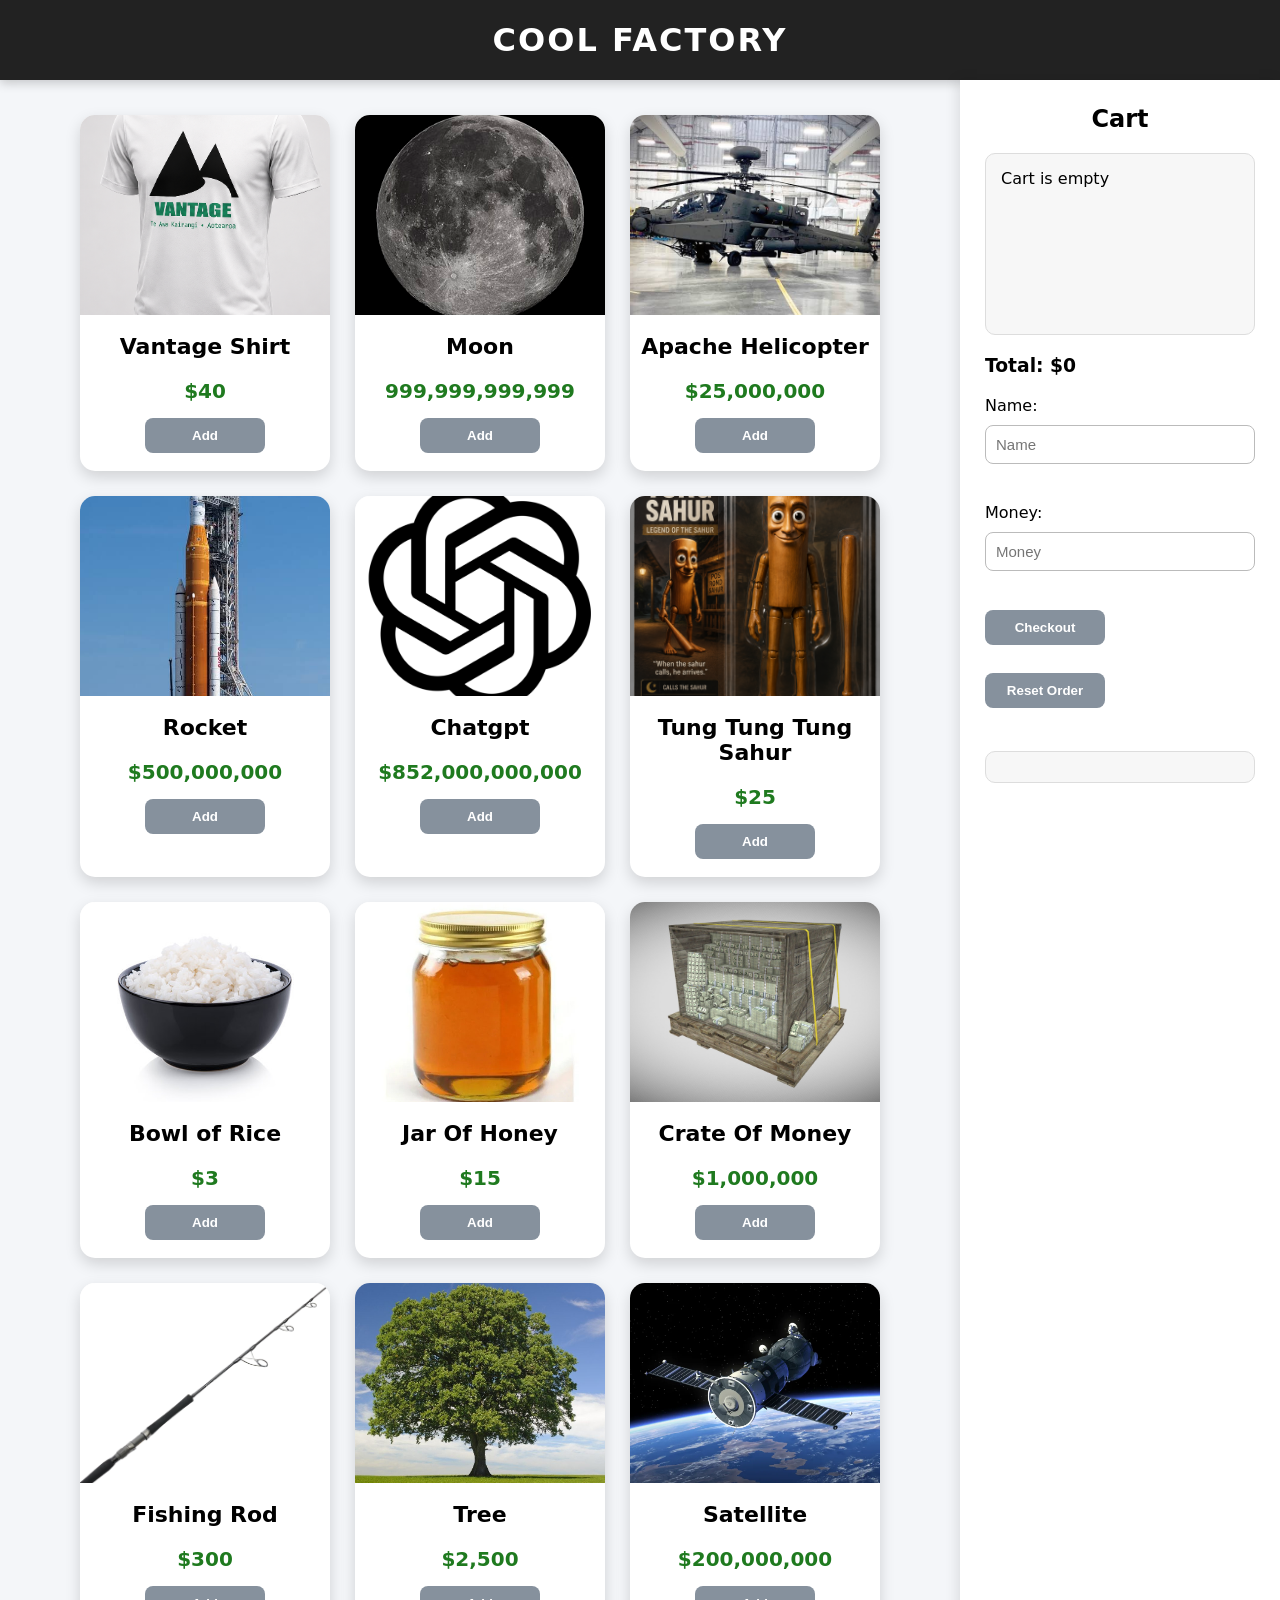
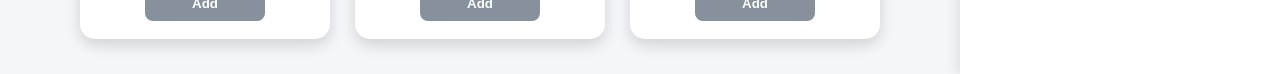
<file: index.html>
<!DOCTYPE html>
<html>
<head>
    <link rel="stylesheet" href="style.css">
    <link rel="icon" type="image/png" href="images/logo.png">
<title>cool factory</title>

</head>
<body>

<div class="container">

    <header><h1>cool factory</h1></header>

        <div id="products">

            <div class="cards">
                <img src="images/vantageshirt.png" alt="vantage shirt product">
                <h3>Vantage Shirt</h3>
                <p>$40</p>
                <button onclick="addToCart('Vantage Shirt',40)">Add</button>
            </div>

            <div class="cards">
                <img src="images/moon.jpg" alt="moon product">
                <h3>Moon</h3>
                <p>999,999,999,999</p>
                <button onclick="addToCart('Moon',999999)">Add</button>
            </div>

            <div class="cards">
                <img src="images/apache.jpg" alt="apache helicopter">
                <h3>Apache Helicopter</h3>
                <p>$25,000,000</p>
                <button onclick="addToCart('Apache Helicopter',25000000)">Add</button>
            </div>

            <div class="cards">
                <img src="images/rocket.jpg" alt="rocket">
                <h3>Rocket</h3>
                <p>$500,000,000</p>
                <button onclick="addToCart('Rocket',500000000)">Add</button>
            </div>

            <div class="cards">
                <img src="images/chatgptlogo.png" alt="chatgpt company">
                <h3>Chatgpt</h3>
                <p>$852,000,000,000</p>
                <button onclick="addToCart('Chatgpt',852000000000)">Add</button>
            </div>

            <div class="cards">
                <img src="images/tungtung.png" alt="tungtungsahur collectible">
                <h3>Tung Tung Tung Sahur</h3>
                <p>$25</p>
                <button onclick="addToCart('Tung Tung Tung Sahur',25)">Add</button>
            </div>

            <div class="cards">
                <img src="images/rice.jpg" alt="bowl of rice">
                <h3>Bowl of Rice</h3>
                <p>$3</p>
                <button onclick="addToCart('Bowl Of Rice',3)">Add</button>
            </div>

            <div class="cards">
                <img src="images/honey.jpg" alt="A jar of honey">
                <h3>Jar Of Honey</h3>
                <p>$15</p>
                <button onclick="addToCart('Jar Of Honey',15)">Add</button>
            </div>

            <div class="cards">
                <img src="images/money.jpeg" alt="Crate of money">
                <h3>Crate Of Money</h3>
                <p>$1,000,000</p>
                <button onclick="addToCart('Crate Of Money',1000000)">Add</button>
            </div>

            <div class="cards">
                <img src="images/fishingrod.png" alt="fishing rod">
                <h3>Fishing Rod</h3>
                <p>$300</p>
                <button onclick="addToCart('Fishing Rod',300)">Add</button>
            </div>

            <div class="cards">
                <img src="images/tree.jpg" alt="Tree">
                <h3>Tree</h3>
                <p>$2,500</p>
                <button onclick="addToCart('Tree',2500)">Add</button>
            </div>

            <div class="cards">
                <img src="images/satellite.webp" alt="satellite">
                <h3>Satellite</h3>
                <p>$200,000,000</p>
                <button onclick="addToCart('Crate Of Money',200000000)">Add</button>
            </div>

        </div>

        <div id="cart">
            <h2>Cart</h2>

            <div id="cartItems"> Cart is empty</div>
            <h3>Total: $<span id="total">0</span></h3>

            <form onsubmit="return false;">
                <label>Name:</label>
                <input type="text" id="nameField" placeholder="Name">
                <br>
                <label>Money:</label>
                <input type="number" id="moneyField" min="0" placeholder="Money">
                <br>
                <button onclick="checkOut()">Checkout</button>
                <button onclick="resetOrder()">Reset Order</button>
            </form>

            <div id="receipt"></div>

        </div>
</div>


<script src="script.js"></script>
</body>
</html>
</file>
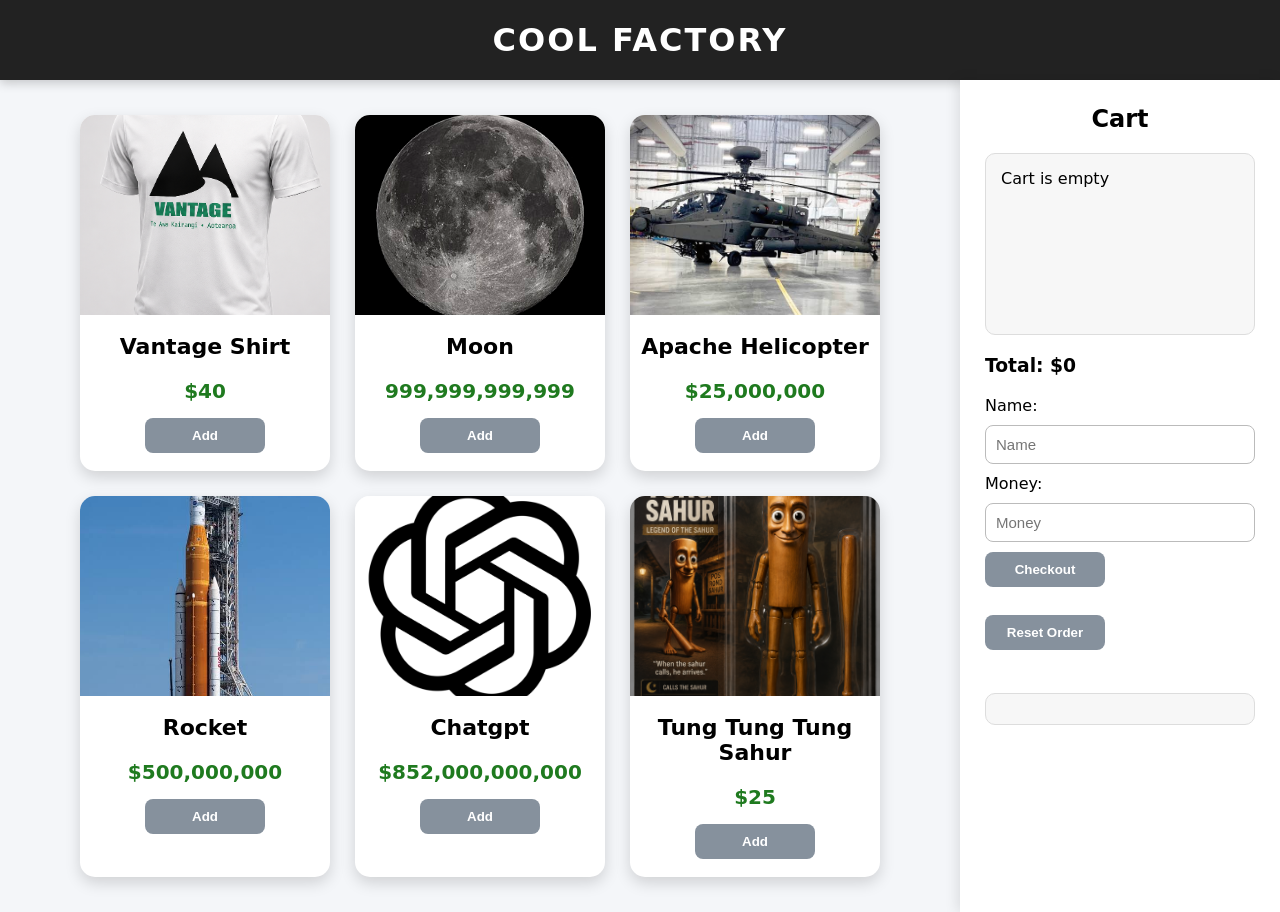
<file: order.html>
<!DOCTYPE html>
<html>
<head>
    <link rel="stylesheet" href="style.css">
<title>cool factory</title>
</head>
<body>

<div class="container">

    <header><h1>cool factory</h1></header>

        <div id="products">

            <div class="cards">
                <img src="images/vantageshirt.png" alt="vantage shirt product">
                <h3>Vantage Shirt</h3>
                <p>$40</p>
                <button onclick="addToCart('Vantage Shirt',40)">Add</button>
            </div>

            <div class="cards">
                <img src="images/moon.jpg" alt="moon product">
                <h3>Moon</h3>
                <p>999,999,999,999</p>
                <button onclick="addToCart('Moon',999999)">Add</button>
            </div>

            <div class="cards">
                <img src="images/apache.jpg" alt="apache helicopter">
                <h3>Apache Helicopter</h3>
                <p>$25,000,000</p>
                <button onclick="addToCart('Apache Helicopter',25000000)">Add</button>
            </div>

            <div class="cards">
                <img src="images/rocket.jpg" alt="rocket">
                <h3>Rocket</h3>
                <p>$500,000,000</p>
                <button onclick="addToCart('Rocket',500000000)">Add</button>
            </div>

            <div class="cards">
                <img src="images/chatgptlogo.png" alt="chatgpt company">
                <h3>Chatgpt</h3>
                <p>$852,000,000,000</p>
                <button onclick="addToCart('Chatgpt',852000000000)">Add</button>
            </div>

            <div class="cards">
                <img src="images/tungtung.png" alt="tungtungsahur collectible">
                <h3>Tung Tung Tung Sahur</h3>
                <p>$25</p>
                <button onclick="addToCart('Tung Tung Tung Sahur',25)">Add</button>
            </div>
        </div>

        <div id="cart">
            <h2>Cart</h2>

            <div id="cartItems"> Cart is empty</div>
            <h3>Total: $<span id="total">0</span></h3>

            <form onsubmit="return false;">
                <label>Name:</label>
                <input type="text" id="nameField" placeholder="Name">

                <label>Money:</label>
                <input type="number" id="moneyField" min="0" placeholder="Money">

                <button onclick="checkOut()">Checkout</button>
                <button onclick="resetOrder()">Reset Order</button>
            </form>

            <div id="receipt"></div>

        </div>
</div>


<script src="script.js"></script>
</body>
</html>
</file>
<file: style.css>
body {
    margin: 0;
    background: #f4f6f9;
    font-family: system-ui, -apple-system, BlinkMacSystemFont, 'Segoe UI', Roboto, sans-serif;
}

.container {
    display: grid;
    grid-template-columns: 3fr 1fr;
    grid-template-rows: 80px auto;
    min-height: 100vh;
}

/* Header */

header {
    grid-column: 1 / 3;
    background: #222;
    color: white;
    display: flex;
    justify-content: center;
    align-items: center;
    box-shadow: 0 3px 10px rgba(0,0,0,0.2);
}

header h1 {
    margin: 0;
    font-size: 32px;
    text-transform: uppercase;
    letter-spacing: 2px;
}

/* Product Section */

#products {
    grid-column: 1;
    grid-row: 2;

    display: flex;
    flex-wrap: wrap;
    justify-content: center;
    gap: 25px;

    padding: 35px;
}

/* Product Cards */

.cards {
    width: 250px;
    background: white;
    border-radius: 15px;
    overflow: hidden;
    text-align: center;
    box-shadow: 0 6px 15px rgba(0,0,0,0.15);
    transition: 0.25s;
}

.cards:hover {
    transform: translateY(-8px);
    box-shadow: 0 12px 25px rgba(0,0,0,0.25);
}

.cards img {
    width: 100%;
    height: 200px;
    object-fit: cover;
}

.cards h3 {
    margin: 15px 0 8px;
    font-size: 22px;
}

.cards p {
    font-size: 20px;
    font-weight: bold;
    color: #1f7a1f;
    margin-bottom: 15px;
}

/* Buttons */

button {
    margin-bottom: 18px;
    padding: 10px 20px;
    width: 120px;
    border: none;
    border-radius: 8px;
    background: #86919d;
    color: white;
    font-weight: bold;
    cursor: pointer;
    transition: 0.2s;
}

button:hover {
    background: #7f868e;
    transform: scale(1.05);
}

/* Cart */

#cart {
    grid-column: 2;
    grid-row: 2;

    background: white;
    padding: 25px;
    box-shadow: -3px 0 12px rgba(0,0,0,0.1);
}

#cart h2 {
    margin-top: 0;
    text-align: center;
}

#cartItems {
    background: #f7f7f7;
    border: 1px solid #ddd;
    border-radius: 10px;
    min-height: 150px;
    padding: 15px;
    margin-bottom: 20px;
}

#cart h3 {
    margin-bottom: 20px;
}

form {
    display: flex;
    flex-direction: column;
    gap: 10px;
}

input {
    padding: 10px;
    border-radius: 8px;
    border: 1px solid #bbb;
    font-size: 15px;
}

#receipt {
    margin-top: 25px;
    background: #f7f7f7;
    border-radius: 10px;
    padding: 15px;
    border: 1px solid #ddd;
    line-height: 1.6;
}
</file>
